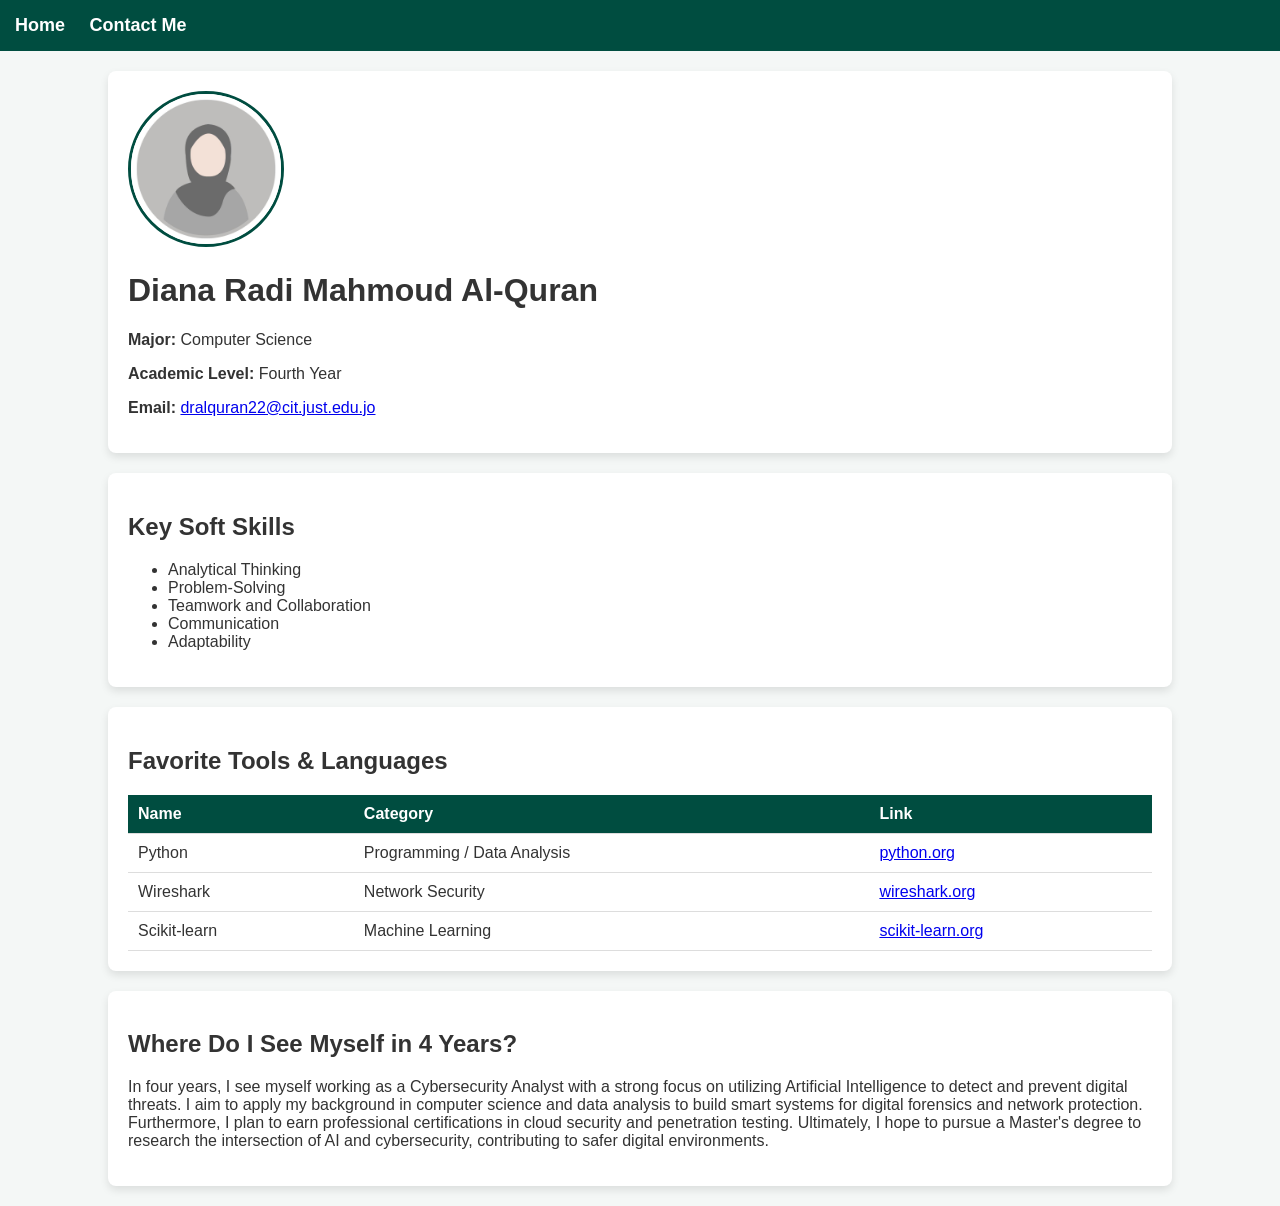
<file: index.html>
<!DOCTYPE html>
<html lang="en">
<head>
    <meta charset="UTF-8">
    <title>164367 - Diana Radi Mahmoud Al-Quran</title>
    <link rel="stylesheet" href="style.css">
</head>
<body>

    <nav>
        <ul>
            <li><a href="index.html">Home</a></li>
            <li><a href="contact.html">Contact Me</a></li>
        </ul>
    </nav>

    <header>
        <img src="profile.jpg" alt="Diana Al-Quran Photo" width="150" height="150">
        <h1>Diana Radi Mahmoud Al-Quran</h1>
        <p><strong>Major:</strong> Computer Science</p>
        <p><strong>Academic Level:</strong> Fourth Year</p>
        <p><strong>Email:</strong> <a href="mailto:dralquran22@cit.just.edu.jo">dralquran22@cit.just.edu.jo</a></p>
    </header>

    <section>
        <h2>Key Soft Skills</h2>
        <ul>
            <li>Analytical Thinking</li>
            <li>Problem-Solving</li>
            <li>Teamwork and Collaboration</li>
            <li>Communication</li>
            <li>Adaptability</li>
        </ul>
    </section>

    <section>
        <h2>Favorite Tools & Languages</h2>
        <table>
            <tr>
                <th>Name</th>
                <th>Category</th>
                <th>Link</th>
            </tr>
            <tr>
                <td>Python</td>
                <td>Programming / Data Analysis</td>
                <td><a href="https://www.python.org" target="_blank">python.org</a></td>
            </tr>
            <tr>
                <td>Wireshark</td>
                <td>Network Security</td>
                <td><a href="https://www.wireshark.org" target="_blank">wireshark.org</a></td>
            </tr>
            <tr>
                <td>Scikit-learn</td>
                <td>Machine Learning</td>
                <td><a href="https://scikit-learn.org" target="_blank">scikit-learn.org</a></td>
            </tr>
        </table>
    </section>

    <section>
        <h2>Where Do I See Myself in 4 Years?</h2>
        <p>
            In four years, I see myself working as a Cybersecurity Analyst with a strong focus on utilizing Artificial Intelligence to detect and prevent digital threats. I aim to apply my background in computer science and data analysis to build smart systems for digital forensics and network protection. Furthermore, I plan to earn professional certifications in cloud security and penetration testing. Ultimately, I hope to pursue a Master's degree to research the intersection of AI and cybersecurity, contributing to safer digital environments.
        </p>
    </section>

</body>
</html>
</file>
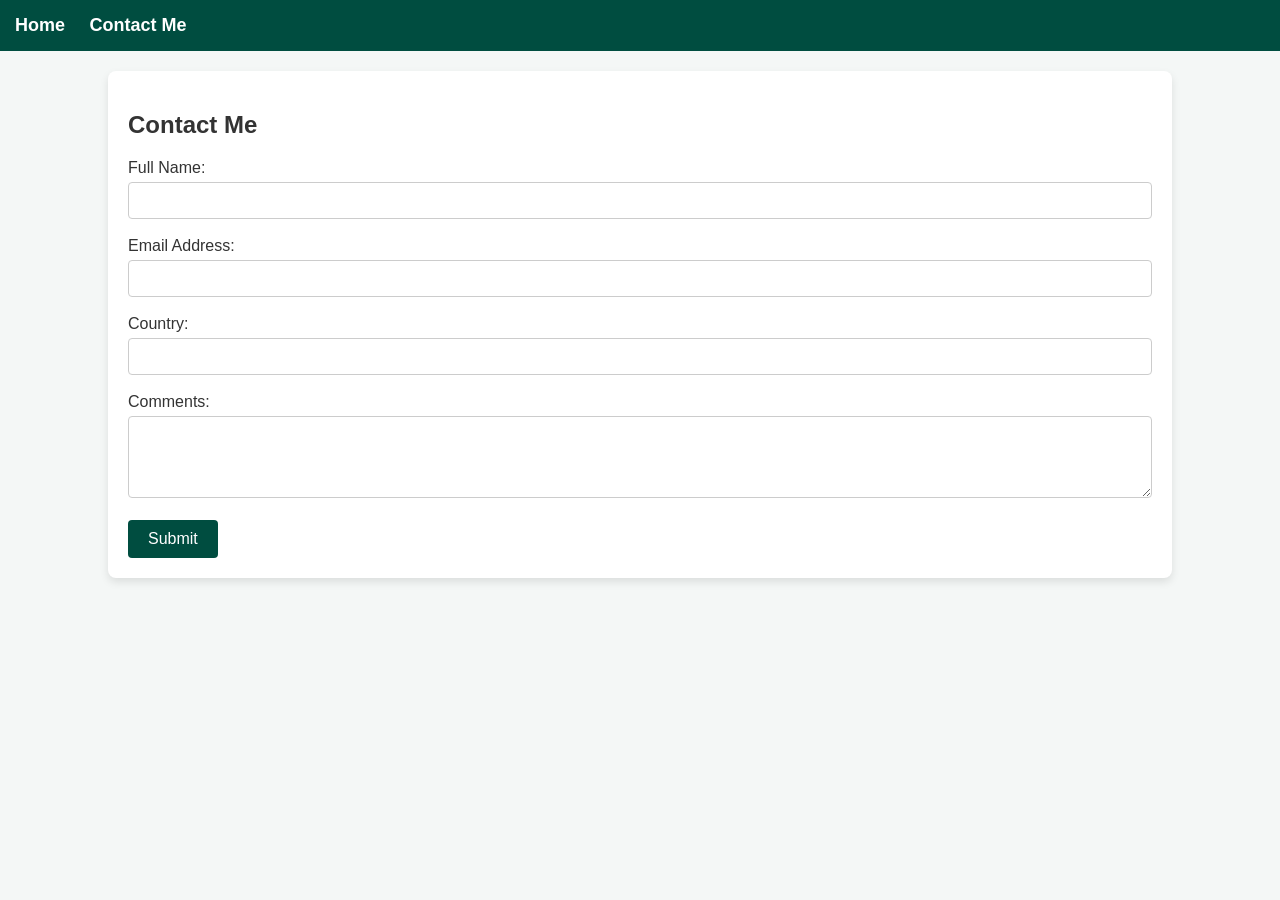
<file: contact.html>
<!DOCTYPE html>
<html lang="en">
<head>
    <meta charset="UTF-8">
    <title>164367 - Contact Me</title>
    <link rel="stylesheet" href="style.css">
</head>
<body>

    <nav>
        <ul>
            <li><a href="index.html">Home</a></li>
            <li><a href="contact.html">Contact Me</a></li>
        </ul>
    </nav>

    <section>
        <h2>Contact Me</h2>
        
        <form onsubmit="return validateForm(event)">
            <label>Full Name:</label><br>
            <input type="text" id="fullName"><br><br>

            <label>Email Address:</label><br>
            <input type="email" id="email"><br><br>

            <label>Country:</label><br>
            <input type="text" id="country"><br><br>

            <label>Comments:</label><br>
            <textarea id="comments" rows="4"></textarea><br><br>

            <button type="submit">Submit</button>
        </form>
    </section>

    <script>
        function validateForm(event) {
            event.preventDefault();
            
            var name = document.getElementById("fullName").value;
            var email = document.getElementById("email").value;
            var country = document.getElementById("country").value;
            var comments = document.getElementById("comments").value;

            if (name === "" || email === "" || country === "" || comments === "") {
                alert("Please fill out all fields before submitting.");
                return false;
            }

            alert("Thank you, " + name + "! Your form has been submitted successfully.");
            document.querySelector("form").reset();
            return true;
        }
    </script>
</body>
</html>
</file>
<file: style.css>
body {
    font-family: Arial, sans-serif;
    background-color: #f4f7f6;
    color: #333;
    margin: 0;
    padding: 0;
}

nav {
    background-color: #004d40;
    padding: 15px;
}

nav ul {
    list-style-type: none;
    margin: 0;
    padding: 0;
}

nav ul li {
    display: inline;
    margin-right: 20px;
}

nav ul li a {
    color: white;
    text-decoration: none;
    font-weight: bold;
    font-size: 18px;
}

nav ul li a:hover {
    text-decoration: underline;
}

header, section {
    background-color: white;
    margin: 20px auto;
    padding: 20px;
    width: 80%;
    border-radius: 8px;
    box-shadow: 0 4px 8px rgba(0,0,0,0.1);
}

img {
    border-radius: 50%;
    border: 3px solid #004d40;
}

table {
    width: 100%;
    border-collapse: collapse;
}

th, td {
    padding: 10px;
    text-align: left;
    border-bottom: 1px solid #ddd;
}

th {
    background-color: #004d40;
    color: white;
}

input, textarea {
    width: 100%;
    padding: 10px;
    margin-top: 5px;
    border: 1px solid #ccc;
    border-radius: 4px;
    box-sizing: border-box;
}

button {
    background-color: #004d40;
    color: white;
    padding: 10px 20px;
    border: none;
    border-radius: 4px;
    cursor: pointer;
    font-size: 16px;
}

button:hover {
    background-color: #00332e;
}
</file>
